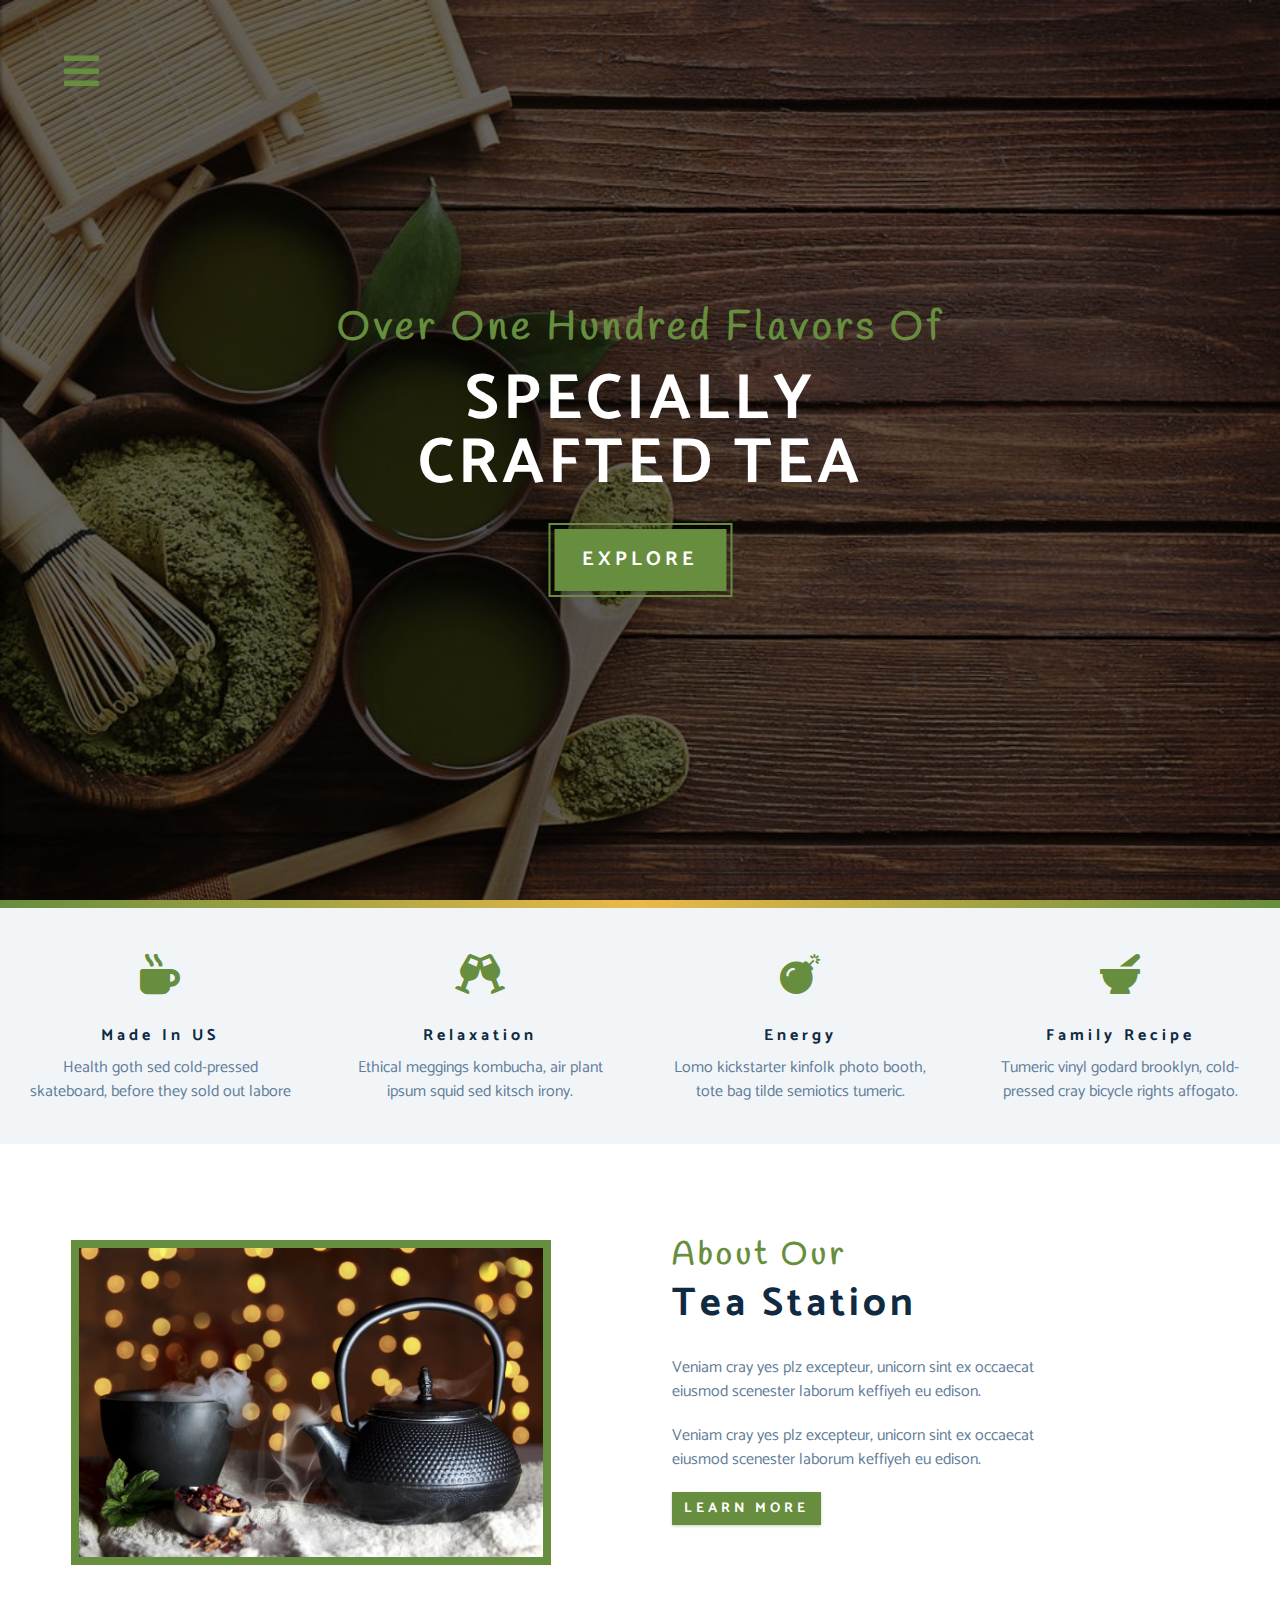
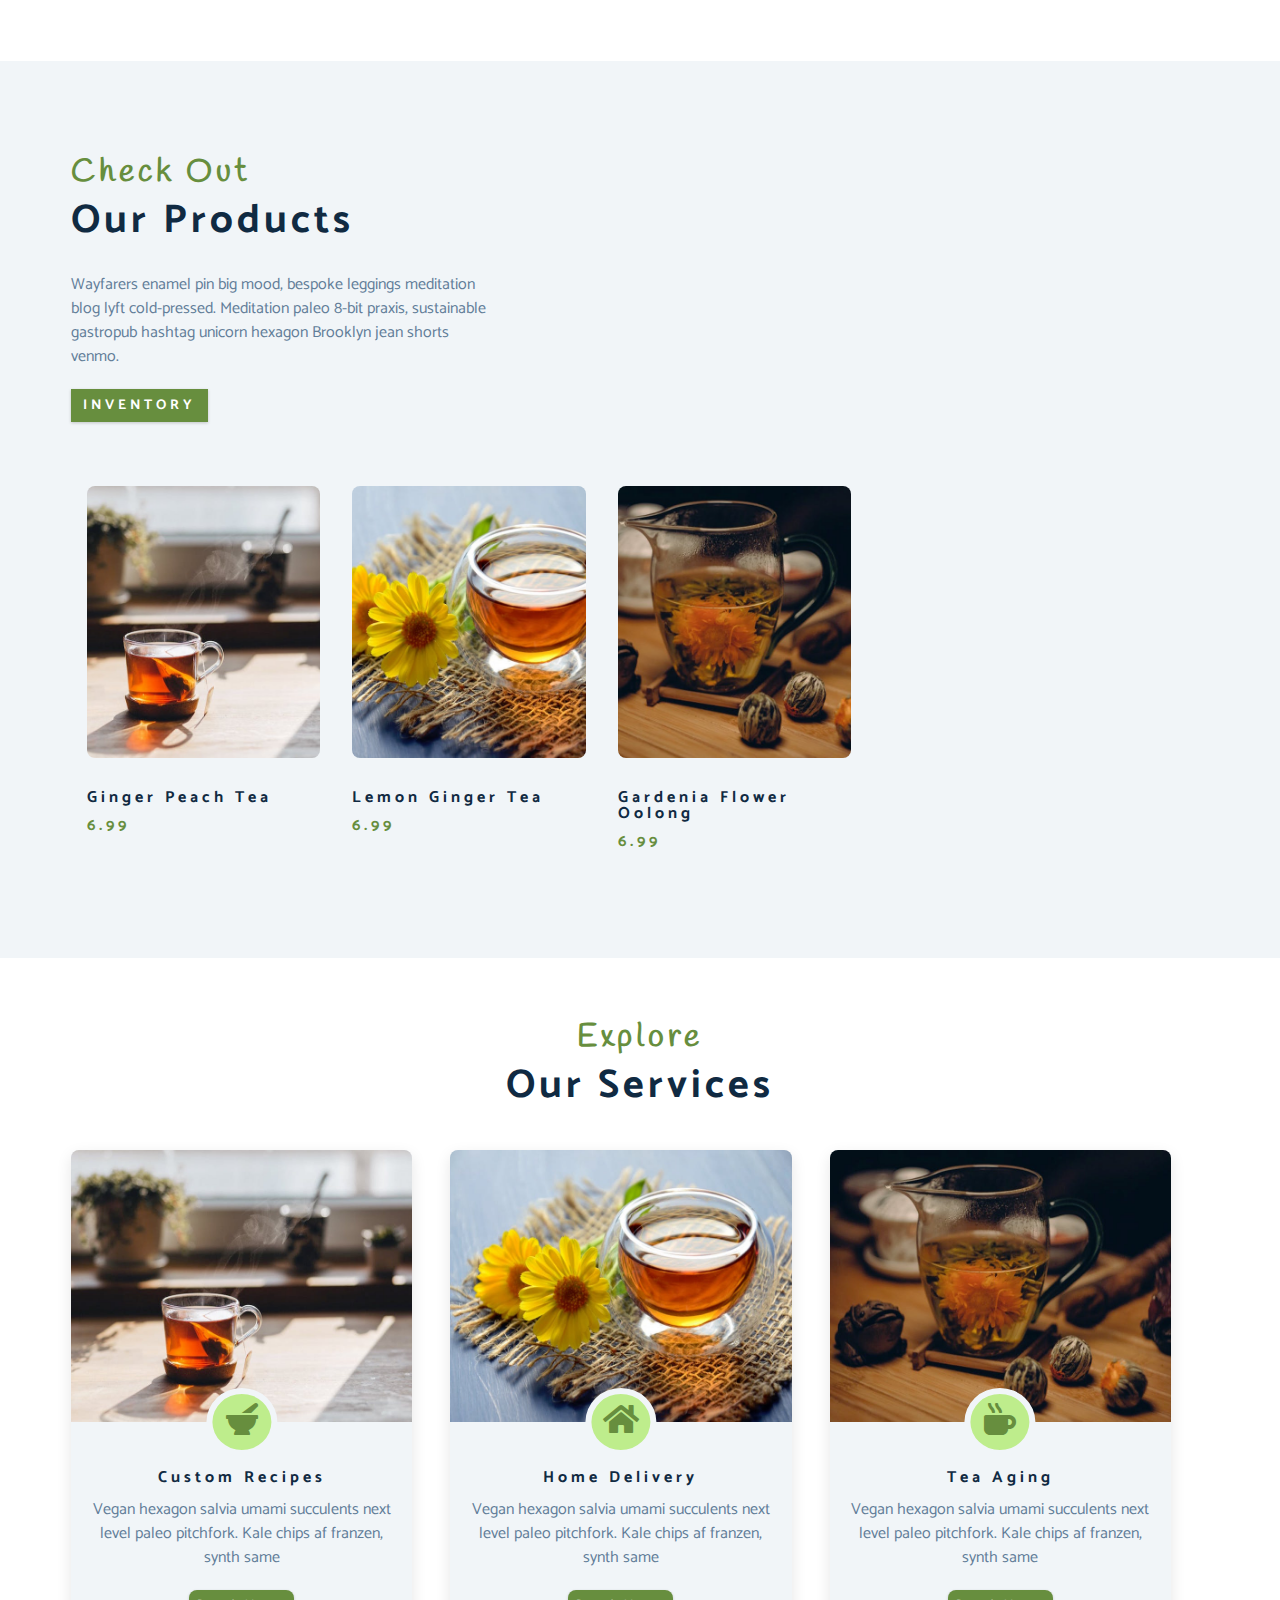
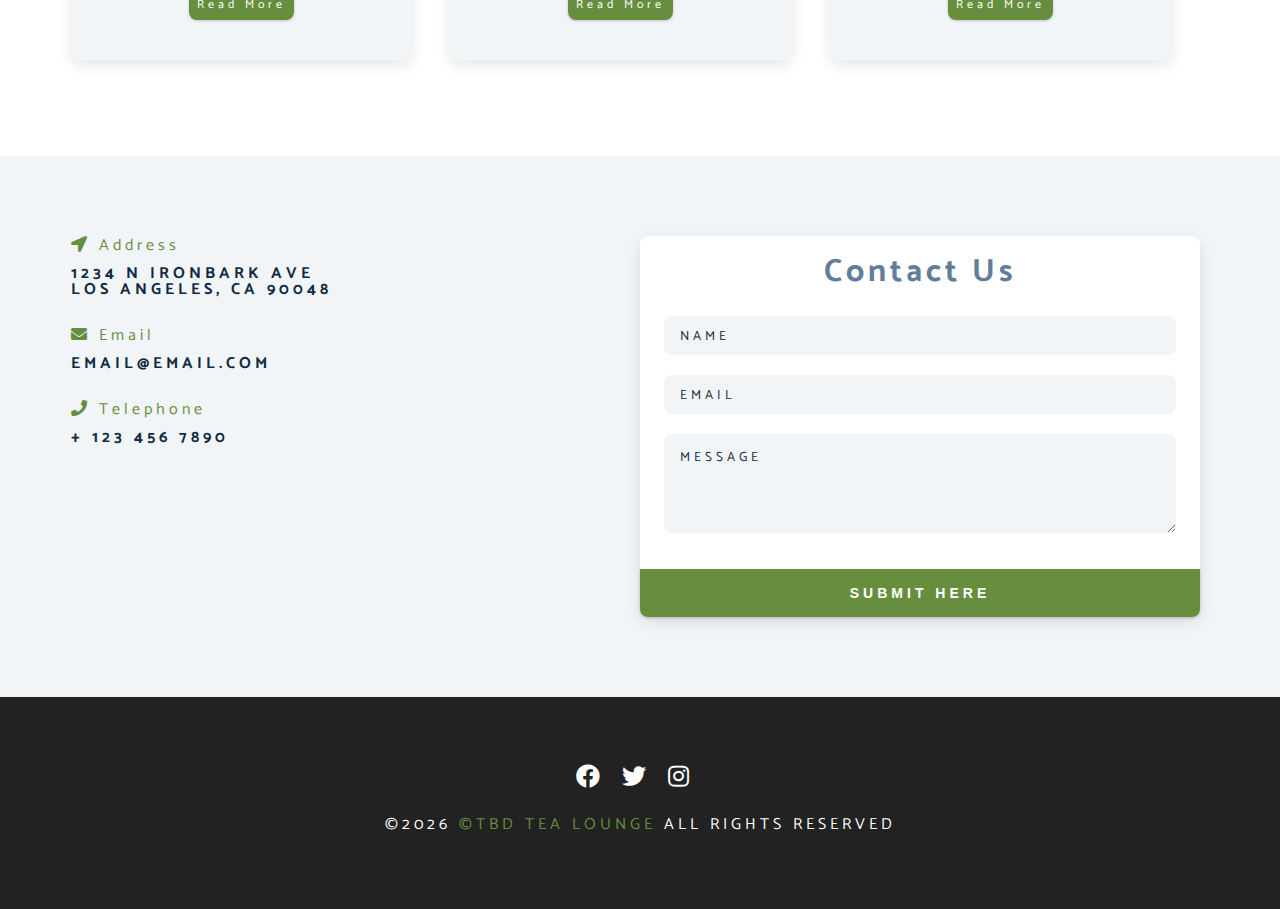
<file: index.html>
<!DOCTYPE html>
<html lang="en">
  <head>
    <meta charset="UTF-8" />
    <meta http-equiv="X-UA-Compatible" content="IE=edge" />
    <meta name="viewport" content="width=device-width, initial-scale=1.0" />
    <title>Tea Station Project || Home</title>
    <!-- fontawesome icons -->
    <link
      rel="stylesheet"
      href="./fontawesome-free-5.12.1-web/css/all.min.css"
    />
    <!-- css stylesheet -->
    <link rel="stylesheet" href="./css/main.css" />
  </head>
  <body>
    <!-- navbar -->
    <!-- nav button -->
    <span class="nav-btn" id="nav-btn">
      <i class="fas fa-bars"></i>
    </span>
    <nav class="navbar" id="navbar">
      <div class="navbar-header">
        <span class="nav-close" id="nav-close">
          <i class="fas fa-times"></i>
        </span>
      </div>
      <ul class="nav-items">
        <li><a href="index.html" class="nav-link">home</a></li>
        <li><a href="skills.html" class="nav-link">skills</a></li>
        <li><a href="about.html" class="nav-link">about</a></li>
        <li><a href="products.html" class="nav-link">products</a></li>
      </ul>
    </nav>
    <!-- header -->
    <header class="header">
      <div class="banner">
        <h2>over one hundred flavors of</h2>
        <h1>
          specially <br />
          crafted tea
        </h1>
        <a href="#" class="btn banner-btn">explore</a>
      </div>
    </header>
    <!-- end of header -->
    <div class="content-divider"></div>
    <!-- skills section -->
    <section class="skills clearfix">
      <!-- single skill -->
      <article class="skill">
        <span class="skill-icon">
          <i class="fas fa-mug-hot"></i>
        </span>
        <h4 class="skill-title">made in US</h4>
        <p class="skill-text">
          Health goth sed cold-pressed skateboard, before they sold out labore
        </p>
      </article>
      <!-- end single skill -->

      <!-- single skill -->
      <article class="skill">
        <span class="skill-icon">
          <i class="fas fa-glass-cheers"></i>
        </span>
        <h4 class="skill-title">relaxation</h4>
        <p class="skill-text">
          Ethical meggings kombucha, air plant ipsum squid sed kitsch irony.
        </p>
      </article>
      <!-- end single skill -->

      <!-- single skill -->
      <article class="skill">
        <span class="skill-icon">
          <i class="fas fa-bomb"></i>
        </span>
        <h4 class="skill-title">energy</h4>
        <p class="skill-text">
          Lomo kickstarter kinfolk photo booth, tote bag tilde semiotics
          tumeric.
        </p>
      </article>
      <!-- end single skill -->

      <!-- single skill -->
      <article class="skill">
        <span class="skill-icon">
          <i class="fas fa-mortar-pestle"></i>
        </span>
        <h4 class="skill-title">family recipe</h4>
        <p class="skill-text">
          Tumeric vinyl godard brooklyn, cold-pressed cray bicycle rights
          affogato.
        </p>
      </article>
      <!-- end single skill -->
    </section>
    <!-- end of skills section -->

    <!-- about -->
    <section>
      <div class="section-center clearfix">
        <!-- about img -->
        <article class="about-img">
          <div class="about-picture-container">
            <img
              src="./images/about-bcg.jpeg"
              alt="tea kettle"
              class="about-picture"
            />
          </div>
        </article>
        <!-- about info -->
        <article class="about-info">
          <!-- section title -->
          <div class="section-title">
            <h3>about our</h3>
            <h2>tea station</h2>
          </div>
          <!-- end of section title -->
          <p class="about-text">
            Veniam cray yes plz excepteur, unicorn sint ex occaecat eiusmod
            scenester laborum keffiyeh eu edison.
          </p>
          <p class="about-text">
            Veniam cray yes plz excepteur, unicorn sint ex occaecat eiusmod
            scenester laborum keffiyeh eu edison.
          </p>
          <a href="#" class="btn">learn more</a>
        </article>
      </div>
    </section>
    <!-- end of about -->
    <!-- products section -->
    <section class="products">
      <div class="section-center clearfix">
        <!-- products info -->
        <article class="product-info">
          <!-- section title -->
          <div class="section-title">
            <h3>check out</h3>
            <h2>our products</h2>
          </div>
          <!-- end of section title -->
          <p class="product-text">
            Wayfarers enamel pin big mood, bespoke leggings meditation blog lyft
            cold-pressed. Meditation paleo 8-bit praxis, sustainable gastropub
            hashtag unicorn hexagon Brooklyn jean shorts venmo.
          </p>
          <a href="#" class="btn">inventory</a>
        </article>
        <!-- products inventory -->
        <article class="products-inventory clearfix">
          <!-- single product -->
          <div class="product">
            <img
              src="./images/product-1.jpeg"
              alt="single product"
              class="product-img"
            />
            <h4 class="product-title">ginger peach tea</h4>
            <h4 class="product-price">6.99</h4>
          </div>
          <!-- end of single product -->
          <!-- single product -->
          <div class="product">
            <img
              src="./images/product-2.jpeg"
              alt="single product"
              class="product-img"
            />
            <h4 class="product-title">lemon ginger tea</h4>
            <h4 class="product-price">6.99</h4>
          </div>
          <!-- end of single product -->
          <!-- single product -->
          <div class="product">
            <img
              src="./images/product-3.jpeg"
              alt="single product"
              class="product-img"
            />
            <h4 class="product-title">gardenia flower oolong</h4>
            <h4 class="product-price">6.99</h4>
          </div>
          <!-- end of single product -->
        </article>
      </div>
    </section>
    <!-- end of products section -->
    <!-- services -->
    <section class="services">
      <div class="section-title services-title">
        <h3>explore</h3>
        <h2>our services</h2>
      </div>

      <div class="section-center clearfix">
        <!-- single card -->
        <article class="service-card">
          <!-- img container -->
          <div class="service-img-container">
            <!-- img -->
            <img
              src="./images/product-1.jpeg"
              alt="single service"
              class="service-img"
            />
            <!-- service icon -->
            <span class="service-icon">
              <i class="fas fa-mortar-pestle fa-fw"></i>
            </span>
          </div>
          <!-- service info -->
          <div class="service-info">
            <h4>custom recipes</h4>
            <p>
              Vegan hexagon salvia umami succulents next level paleo pitchfork.
              Kale chips af franzen, synth same
            </p>
            <a href="#" class="btn service-btn">read more</a>
          </div>
          <!-- end of service info -->
        </article>
        <!-- end of single card -->
        <!-- single card -->
        <article class="service-card">
          <!-- img container -->
          <div class="service-img-container">
            <!-- img -->
            <img
              src="./images/product-2.jpeg"
              alt="single service"
              class="service-img"
            />
            <!-- service icon -->
            <span class="service-icon">
              <i class="fas fa-home fa-fw"></i>
            </span>
          </div>
          <!-- service info -->
          <div class="service-info">
            <h4>home delivery</h4>
            <p>
              Vegan hexagon salvia umami succulents next level paleo pitchfork.
              Kale chips af franzen, synth same
            </p>
            <a href="#" class="btn service-btn">read more</a>
          </div>
          <!-- end of service info -->
        </article>
        <!-- end of single card -->
        <!-- single card -->
        <article class="service-card">
          <!-- img container -->
          <div class="service-img-container">
            <!-- img -->
            <img
              src="./images/product-3.jpeg"
              alt="single service"
              class="service-img"
            />
            <!-- service icon -->
            <span class="service-icon">
              <i class="fas fa-mug-hot fa-fw"></i>
            </span>
          </div>
          <!-- service info -->
          <div class="service-info">
            <h4>tea aging</h4>
            <p>
              Vegan hexagon salvia umami succulents next level paleo pitchfork.
              Kale chips af franzen, synth same
            </p>
            <a href="#" class="btn service-btn">read more</a>
          </div>
          <!-- end of service info -->
        </article>
        <!-- end of single card -->
      </div>
    </section>
    <!-- end of services -->
    <!-- contact form -->
    <section class="contact">
      <div class="section-center clearfix">
        <!-- contact info  -->
        <article class="contact-info">
          <!-- contact item -->
          <div class="contact-item">
            <h4 class="contact-title">
              <span class="contact-icon">
                <i class="fas fa-location-arrow"></i>
              </span>
              address
            </h4>
            <h4 class="contact-text">
              1234 N Ironbark Ave <br />
              Los Angeles, CA 90048
            </h4>
          </div>
          <!-- end of contact item -->
          <!-- contact item -->
          <div class="contact-item">
            <h4 class="contact-title">
              <span class="contact-icon">
                <i class="fas fa-envelope"></i>
              </span>
              email
            </h4>
            <h4 class="contact-text">email@email.com</h4>
          </div>
          <!-- end of contact item -->
          <!-- contact item -->
          <div class="contact-item">
            <h4 class="contact-title">
              <span class="contact-icon">
                <i class="fas fa-phone"></i>
              </span>
              telephone
            </h4>
            <h4 class="contact-text">+ 123 456 7890</h4>
          </div>
          <!-- end of contact item -->
        </article>
        <!-- contact form -->
        <article class="contact-form">
          <h3>contact us</h3>
          <form action="https://formspree.io/f/xeqdqdyl" method="POST">
            <div class="form-group">
              <!-- inputs -->
              <input
                type="text"
                placeholder="name"
                class="form-control"
                name="name"
              />
              <input
                type="email"
                placeholder="email"
                class="form-control"
                name="email"
              />
              <textarea
                name="message"
                placeholder="message"
                class="form-control"
                id=""
                rows="5"
              ></textarea>
            </div>
            <!-- button -->
            <button type="submit" class="submit-btn btn">submit here</button>
          </form>
        </article>
      </div>
    </section>
    <!-- end of contact form -->
    <!-- footer -->
    <footer class="footer">
      <div class="section-center">
        <div class="social-icons">
          <!-- social icons -->
          <a href="#" class="social-icon">
            <i class="fab fa-facebook"></i>
          </a>
          <!-- end of social icon -->
          <!-- social icons -->
          <a href="#" class="social-icon">
            <i class="fab fa-twitter"></i>
          </a>
          <!-- end of social icon -->
          <!-- social icons -->
          <a href="#" class="social-icon">
            <i class="fab fa-instagram"></i>
          </a>
          <!-- end of social icon -->
        </div>
        <h4 class="footer-text">
          &copy;<span id="date"></span>
          <span class="company">&copy;tbd tea lounge</span>
          all rights reserved
        </h4>
      </div>
    </footer>
    <script src="app.js"></script>
  </body>
</html>
</file>
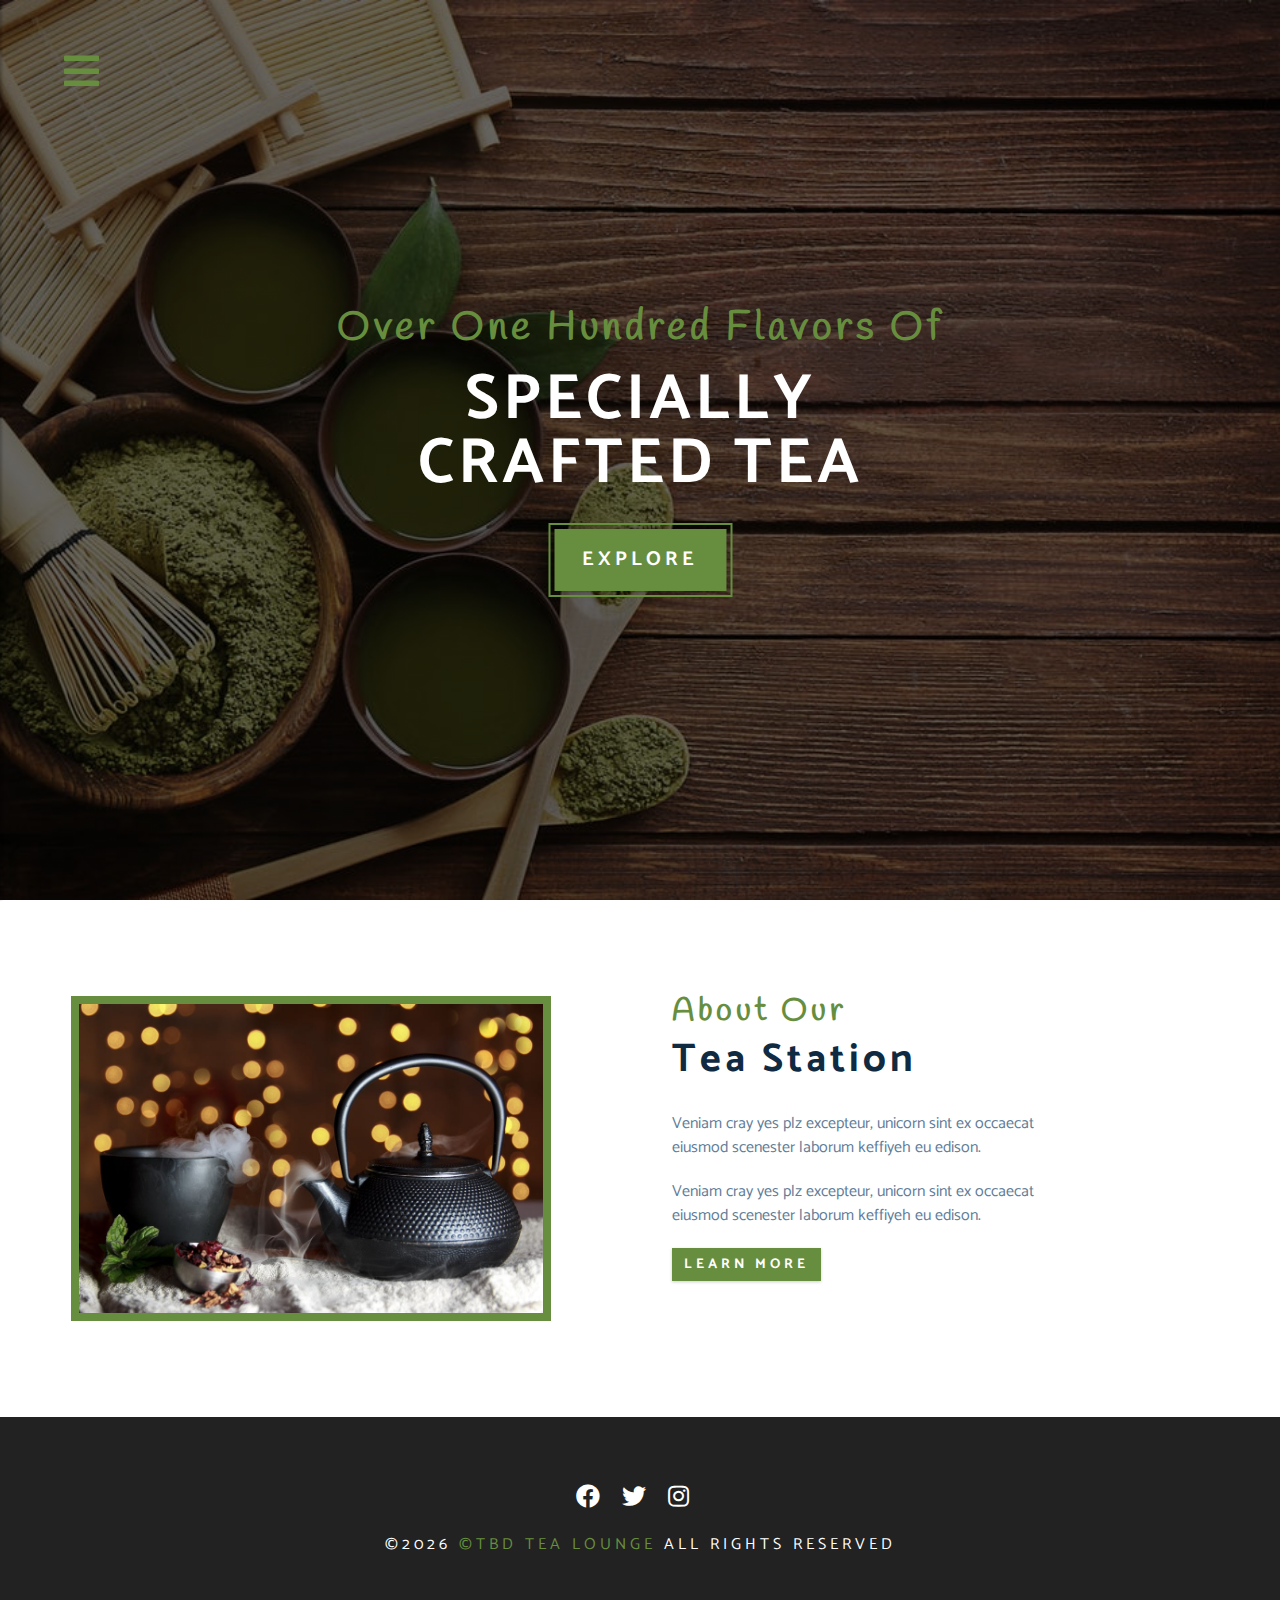
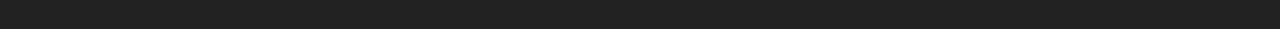
<file: about.html>
<!DOCTYPE html>
<html lang="en">
  <head>
    <meta charset="UTF-8" />
    <meta http-equiv="X-UA-Compatible" content="IE=edge" />
    <meta name="viewport" content="width=device-width, initial-scale=1.0" />
    <title>Tea Station Project || About</title>
    <!-- fontawesome icons -->
    <link
      rel="stylesheet"
      href="./fontawesome-free-5.12.1-web/css/all.min.css"
    />
    <!-- css stylesheet -->
    <link rel="stylesheet" href="./css/main.css" />
  </head>
  <body>
    <!-- navbar -->
    <!-- nav button -->
    <span class="nav-btn" id="nav-btn">
      <i class="fas fa-bars"></i>
    </span>
    <nav class="navbar" id="navbar">
      <div class="navbar-header">
        <span class="nav-close" id="nav-close">
          <i class="fas fa-times"></i>
        </span>
      </div>
      <ul class="nav-items">
        <li><a href="index.html" class="nav-link">home</a></li>
        <li><a href="skills.html" class="nav-link">skills</a></li>
        <li><a href="about.html" class="nav-link">about</a></li>
        <li><a href="products.html" class="nav-link">products</a></li>
      </ul>
    </nav>
    <!-- header -->
    <header class="header">
      <div class="banner">
        <h2>over one hundred flavors of</h2>
        <h1>
          specially <br />
          crafted tea
        </h1>
        <a href="#" class="btn banner-btn">explore</a>
      </div>
    </header>
    <!-- end of header -->
    <!-- about -->
    <section>
      <div class="section-center clearfix">
        <!-- about img -->
        <article class="about-img">
          <div class="about-picture-container">
            <img
              src="./images/about-bcg.jpeg"
              alt="tea kettle"
              class="about-picture"
            />
          </div>
        </article>
        <!-- about info -->
        <article class="about-info">
          <!-- section title -->
          <div class="section-title">
            <h3>about our</h3>
            <h2>tea station</h2>
          </div>
          <!-- end of section title -->
          <p class="about-text">
            Veniam cray yes plz excepteur, unicorn sint ex occaecat eiusmod
            scenester laborum keffiyeh eu edison.
          </p>
          <p class="about-text">
            Veniam cray yes plz excepteur, unicorn sint ex occaecat eiusmod
            scenester laborum keffiyeh eu edison.
          </p>
          <a href="#" class="btn">learn more</a>
        </article>
      </div>
    </section>
    <!-- end of about -->
    <!-- footer -->
    <footer class="footer">
      <div class="section-center">
        <div class="social-icons">
          <!-- social icons -->
          <a href="#" class="social-icon">
            <i class="fab fa-facebook"></i>
          </a>
          <!-- end of social icon -->
          <!-- social icons -->
          <a href="#" class="social-icon">
            <i class="fab fa-twitter"></i>
          </a>
          <!-- end of social icon -->
          <!-- social icons -->
          <a href="#" class="social-icon">
            <i class="fab fa-instagram"></i>
          </a>
          <!-- end of social icon -->
        </div>
        <h4 class="footer-text">
          &copy;<span id="date"></span>
          <span class="company">&copy;tbd tea lounge</span>
          all rights reserved
        </h4>
      </div>
    </footer>
    <script src="app.js"></script>
  </body>
</html>
</file>
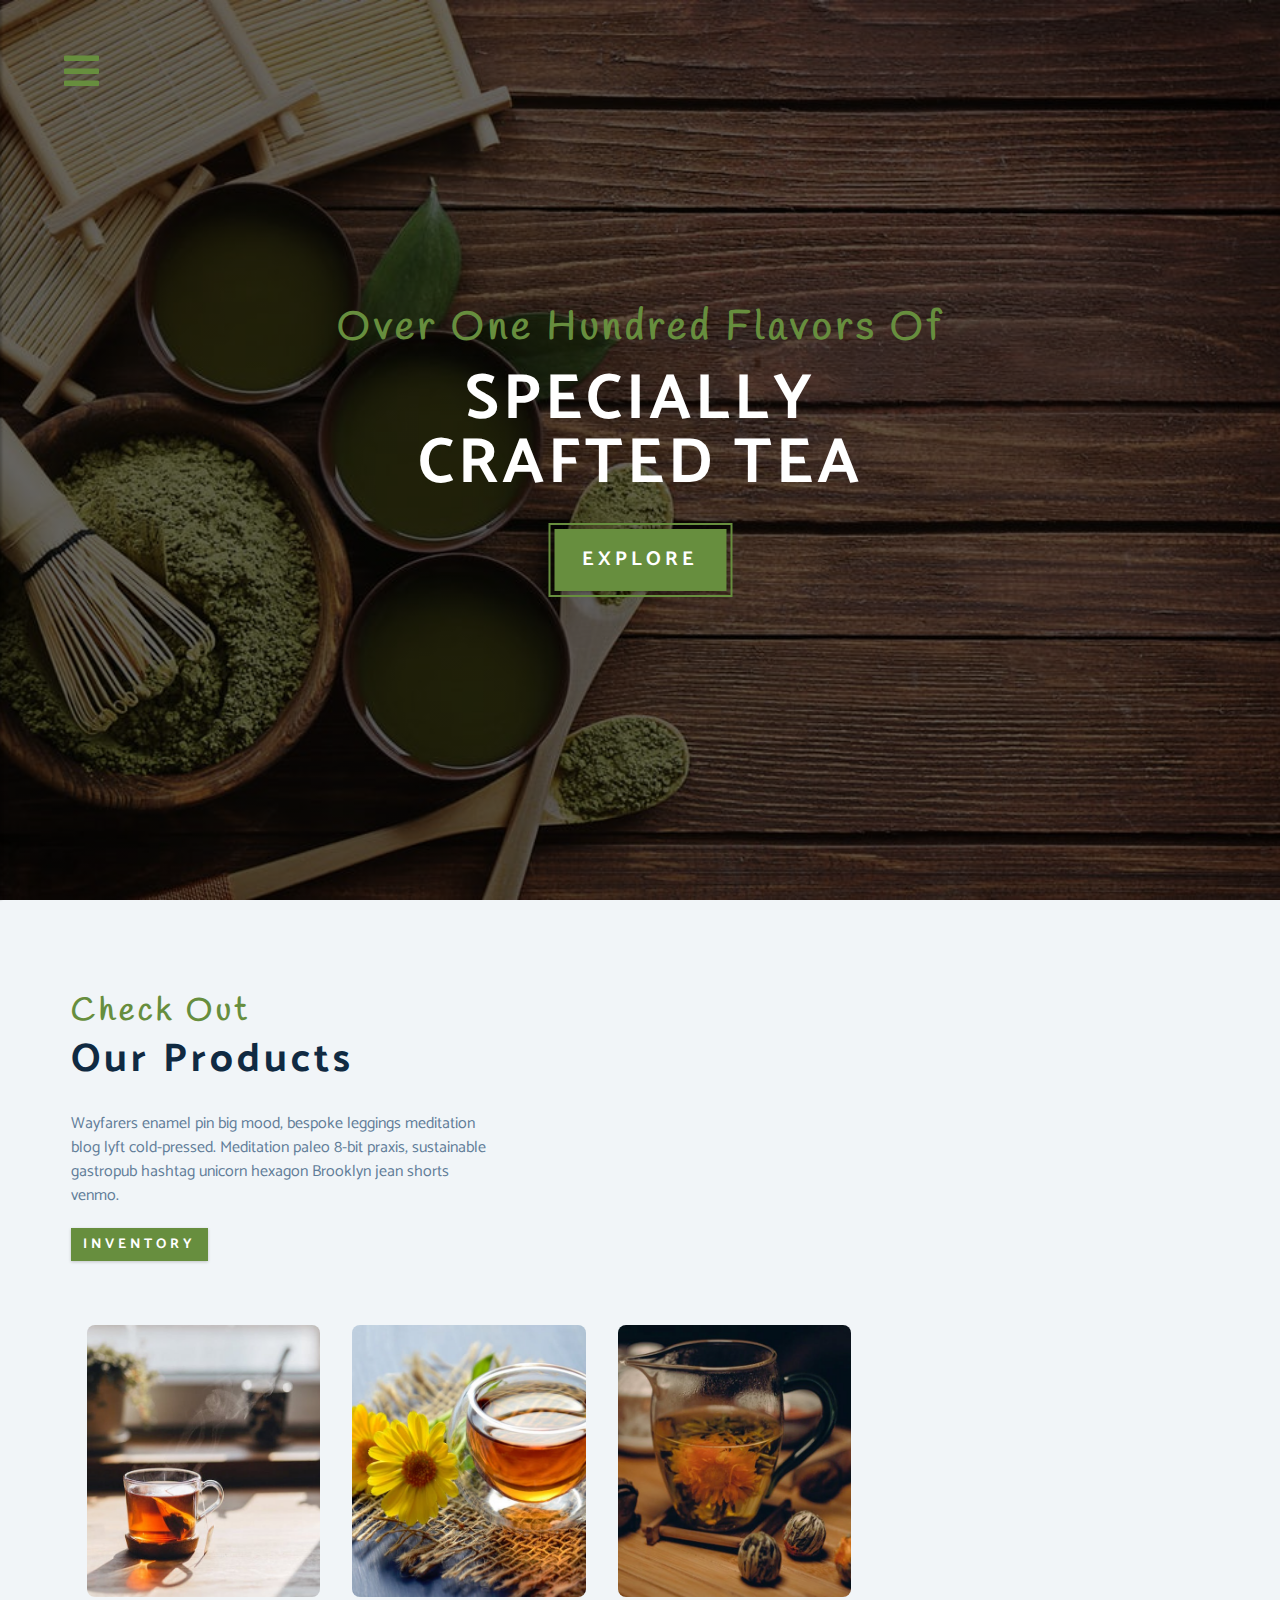
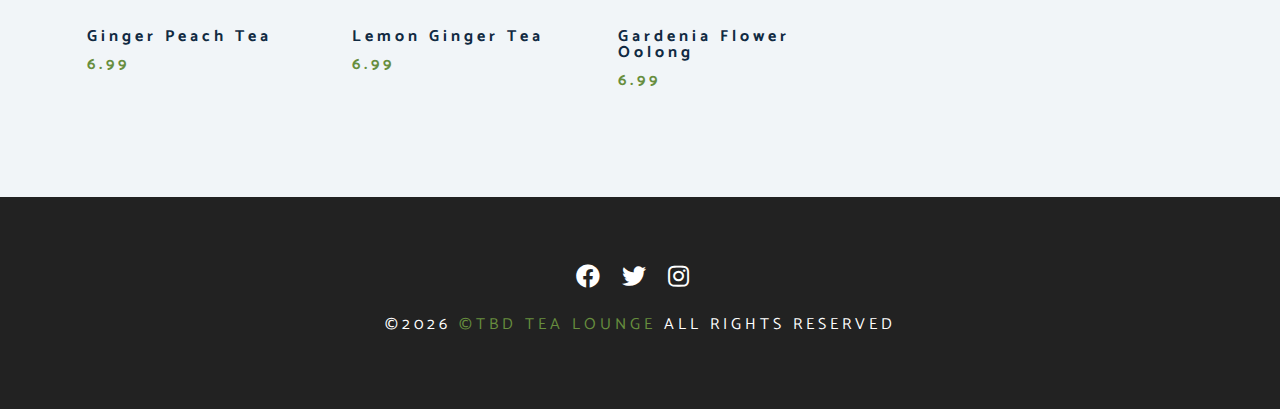
<file: products.html>
<!DOCTYPE html>
<html lang="en">
  <head>
    <meta charset="UTF-8" />
    <meta http-equiv="X-UA-Compatible" content="IE=edge" />
    <meta name="viewport" content="width=device-width, initial-scale=1.0" />
    <title>Tea Station Project || Products</title>
    <!-- fontawesome icons -->
    <link
      rel="stylesheet"
      href="./fontawesome-free-5.12.1-web/css/all.min.css"
    />
    <!-- css stylesheet -->
    <link rel="stylesheet" href="./css/main.css" />
  </head>
  <body>
    <!-- navbar -->
    <!-- nav button -->
    <span class="nav-btn" id="nav-btn">
      <i class="fas fa-bars"></i>
    </span>
    <nav class="navbar" id="navbar">
      <div class="navbar-header">
        <span class="nav-close" id="nav-close">
          <i class="fas fa-times"></i>
        </span>
      </div>
      <ul class="nav-items">
        <li><a href="index.html" class="nav-link">home</a></li>
        <li><a href="skills.html" class="nav-link">skills</a></li>
        <li><a href="about.html" class="nav-link">about</a></li>
        <li><a href="products.html" class="nav-link">products</a></li>
      </ul>
    </nav>
    <!-- header -->
    <header class="header">
      <div class="banner">
        <h2>over one hundred flavors of</h2>
        <h1>
          specially <br />
          crafted tea
        </h1>
        <a href="#" class="btn banner-btn">explore</a>
      </div>
    </header>
    <!-- end of header -->
    <!-- products section -->
    <section class="products">
      <div class="section-center clearfix">
        <!-- products info -->
        <article class="product-info">
          <!-- section title -->
          <div class="section-title">
            <h3>check out</h3>
            <h2>our products</h2>
          </div>
          <!-- end of section title -->
          <p class="product-text">
            Wayfarers enamel pin big mood, bespoke leggings meditation blog lyft
            cold-pressed. Meditation paleo 8-bit praxis, sustainable gastropub
            hashtag unicorn hexagon Brooklyn jean shorts venmo.
          </p>
          <a href="#" class="btn">inventory</a>
        </article>
        <!-- products inventory -->
        <article class="products-inventory clearfix">
          <!-- single product -->
          <div class="product">
            <img
              src="./images/product-1.jpeg"
              alt="single product"
              class="product-img"
            />
            <h4 class="product-title">ginger peach tea</h4>
            <h4 class="product-price">6.99</h4>
          </div>
          <!-- end of single product -->
          <!-- single product -->
          <div class="product">
            <img
              src="./images/product-2.jpeg"
              alt="single product"
              class="product-img"
            />
            <h4 class="product-title">lemon ginger tea</h4>
            <h4 class="product-price">6.99</h4>
          </div>
          <!-- end of single product -->
          <!-- single product -->
          <div class="product">
            <img
              src="./images/product-3.jpeg"
              alt="single product"
              class="product-img"
            />
            <h4 class="product-title">gardenia flower oolong</h4>
            <h4 class="product-price">6.99</h4>
          </div>
          <!-- end of single product -->
        </article>
      </div>
    </section>
    <!-- end of products section -->
    <!-- footer -->
    <footer class="footer">
      <div class="section-center">
        <div class="social-icons">
          <!-- social icons -->
          <a href="#" class="social-icon">
            <i class="fab fa-facebook"></i>
          </a>
          <!-- end of social icon -->
          <!-- social icons -->
          <a href="#" class="social-icon">
            <i class="fab fa-twitter"></i>
          </a>
          <!-- end of social icon -->
          <!-- social icons -->
          <a href="#" class="social-icon">
            <i class="fab fa-instagram"></i>
          </a>
          <!-- end of social icon -->
        </div>
        <h4 class="footer-text">
          &copy;<span id="date"></span>
          <span class="company">&copy;tbd tea lounge</span>
          all rights reserved
        </h4>
      </div>
    </footer>
    <script src="app.js"></script>
  </body>
</html>
</file>
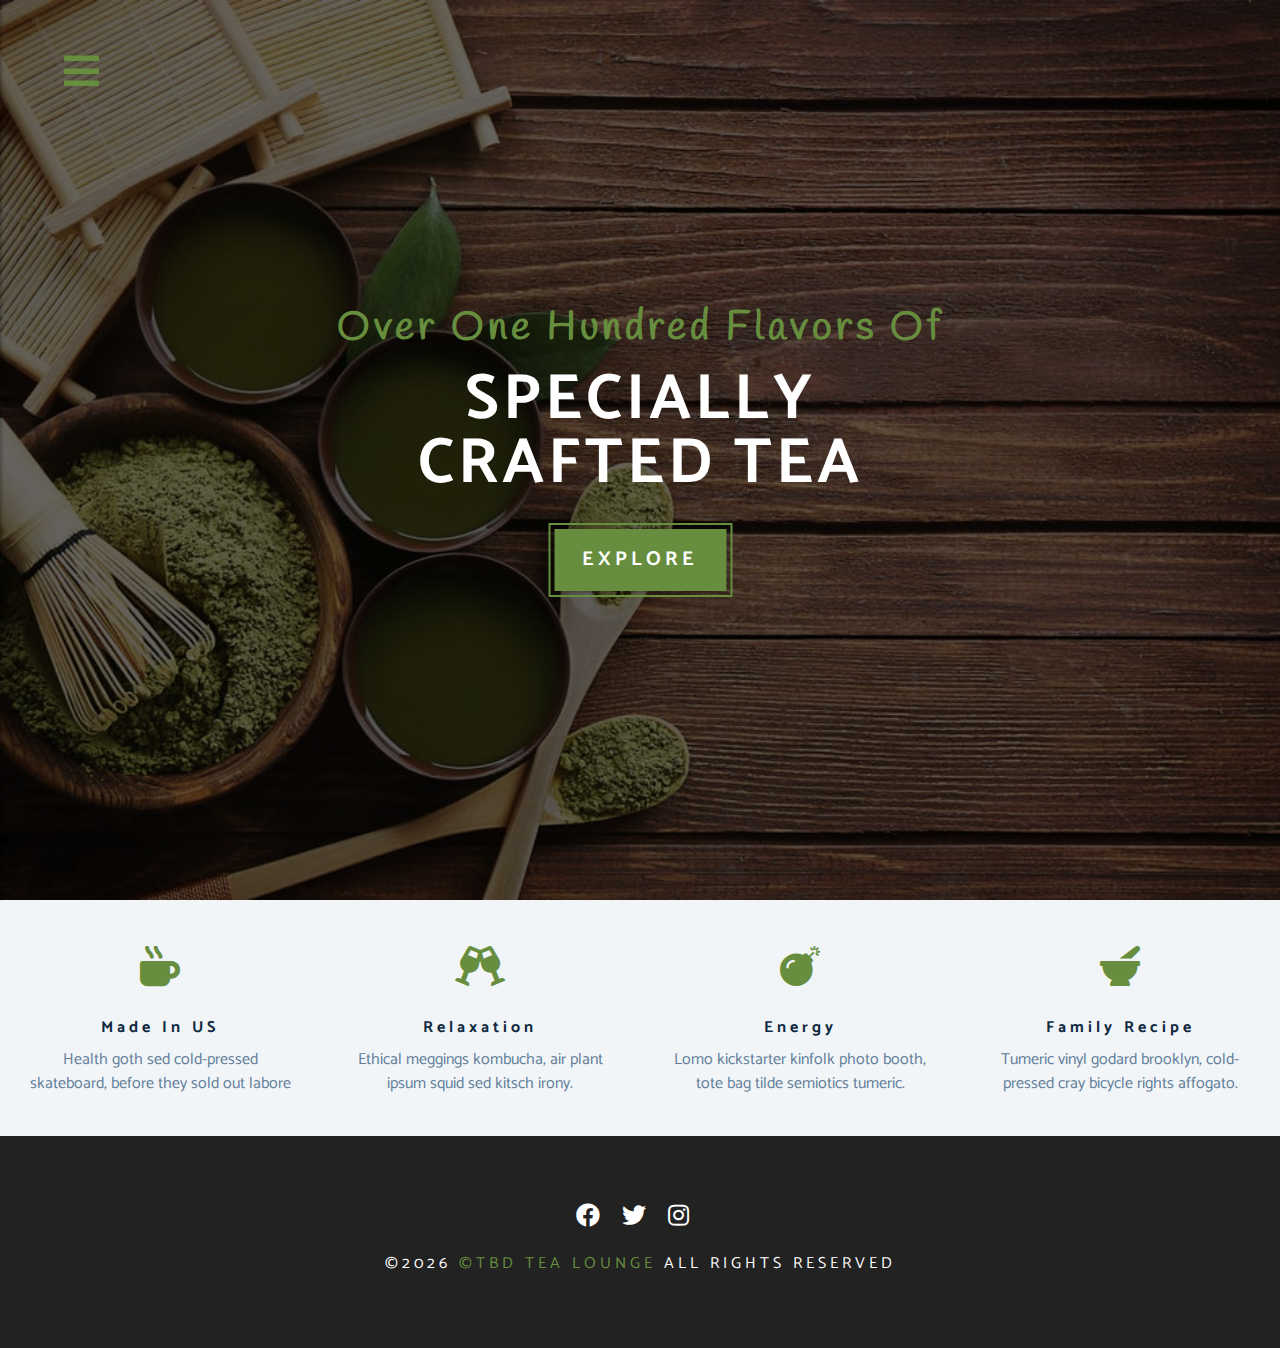
<file: skills.html>
<!DOCTYPE html>
<html lang="en">
  <head>
    <meta charset="UTF-8" />
    <meta http-equiv="X-UA-Compatible" content="IE=edge" />
    <meta name="viewport" content="width=device-width, initial-scale=1.0" />
    <title>Tea Station Project || Skills</title>
    <!-- fontawesome icons -->
    <link
      rel="stylesheet"
      href="./fontawesome-free-5.12.1-web/css/all.min.css"
    />
    <!-- css stylesheet -->
    <link rel="stylesheet" href="./css/main.css" />
  </head>
  <body>
    <!-- navbar -->
    <!-- nav button -->
    <span class="nav-btn" id="nav-btn">
      <i class="fas fa-bars"></i>
    </span>
    <nav class="navbar" id="navbar">
      <div class="navbar-header">
        <span class="nav-close" id="nav-close">
          <i class="fas fa-times"></i>
        </span>
      </div>
      <ul class="nav-items">
        <li><a href="index.html" class="nav-link">home</a></li>
        <li><a href="skills.html" class="nav-link">skills</a></li>
        <li><a href="about.html" class="nav-link">about</a></li>
        <li><a href="products.html" class="nav-link">products</a></li>
      </ul>
    </nav>
    <!-- header -->
    <header class="header">
      <div class="banner">
        <h2>over one hundred flavors of</h2>
        <h1>
          specially <br />
          crafted tea
        </h1>
        <a href="#" class="btn banner-btn">explore</a>
      </div>
    </header>
    <!-- end of header -->
    <!-- skills section -->
    <section class="skills clearfix">
      <!-- single skill -->
      <article class="skill">
        <span class="skill-icon">
          <i class="fas fa-mug-hot"></i>
        </span>
        <h4 class="skill-title">made in US</h4>
        <p class="skill-text">
          Health goth sed cold-pressed skateboard, before they sold out labore
        </p>
      </article>
      <!-- end single skill -->

      <!-- single skill -->
      <article class="skill">
        <span class="skill-icon">
          <i class="fas fa-glass-cheers"></i>
        </span>
        <h4 class="skill-title">relaxation</h4>
        <p class="skill-text">
          Ethical meggings kombucha, air plant ipsum squid sed kitsch irony.
        </p>
      </article>
      <!-- end single skill -->

      <!-- single skill -->
      <article class="skill">
        <span class="skill-icon">
          <i class="fas fa-bomb"></i>
        </span>
        <h4 class="skill-title">energy</h4>
        <p class="skill-text">
          Lomo kickstarter kinfolk photo booth, tote bag tilde semiotics
          tumeric.
        </p>
      </article>
      <!-- end single skill -->

      <!-- single skill -->
      <article class="skill">
        <span class="skill-icon">
          <i class="fas fa-mortar-pestle"></i>
        </span>
        <h4 class="skill-title">family recipe</h4>
        <p class="skill-text">
          Tumeric vinyl godard brooklyn, cold-pressed cray bicycle rights
          affogato.
        </p>
      </article>
      <!-- end single skill -->
    </section>
    <!-- end of skills section -->

    <!-- footer -->
    <footer class="footer">
      <div class="section-center">
        <div class="social-icons">
          <!-- social icons -->
          <a href="#" class="social-icon">
            <i class="fab fa-facebook"></i>
          </a>
          <!-- end of social icon -->
          <!-- social icons -->
          <a href="#" class="social-icon">
            <i class="fab fa-twitter"></i>
          </a>
          <!-- end of social icon -->
          <!-- social icons -->
          <a href="#" class="social-icon">
            <i class="fab fa-instagram"></i>
          </a>
          <!-- end of social icon -->
        </div>
        <h4 class="footer-text">
          &copy;<span id="date"></span>
          <span class="company">&copy;tbd tea lounge</span>
          all rights reserved
        </h4>
      </div>
    </footer>
    <script src="app.js"></script>
  </body>
</html>
</file>
<file: css/main.css>
/*
==================
Google Fonts
==================
*/
@import url("https://fonts.googleapis.com/css2?family=Catamaran:wght@400;700&family=Handlee&display=swap");

/*
==================
Global Variables
==================
*/
:root {
  --clr-primary: #678e3e;
  --primary-light: #beed8c;
  --clr-grey-1: #102a42;
  --clr-grey-5: #617d98;
  --clr-grey-10: #f1f5f8;
  --clr-white: #fff;
  --ff-primary: "Catamaran", sans-serif;
  --ff-secondary: "Handlee", cursive;
  --transition: all 0.3s linear;
  --spacing: 0.25rem;
  --radius: 0.5rem;
}

/*
==================
main css
==================
*/

* {
  margin: 0;
  padding: 0;
  box-sizing: border-box;
}

body {
  font-family: var(--ff-primary);
  background: var(--clr-white);
  color: var(--clr-grey-1);
  line-height: 1.5;
  font-size: 0.875rem;
}

a {
  text-decoration: none;
}

img {
  width: 100%;
  display: block;
}
h1,
h2,
h3,
h4 {
  letter-spacing: var(--spacing);
  text-transform: capitalize;
  line-height: 1.25;
  margin-bottom: 0.75rem;
}

h1 {
  font-size: 3rem;
}
h2 {
  font-size: 2rem;
}
h3 {
  font-size: 1.5rem;
}
h4 {
  font-size: 0.875rem;
}
p {
  margin-bottom: 1.25rem;
}
@media screen and (min-width: 800px) {
  h1 {
    font-size: 4rem;
  }

  h2 {
    font-size: 2.5rem;
  }

  h3 {
    font-size: 2rem;
  }

  h4 {
    font-size: 1rem;
  }

  body {
    font-size: 1rem;
  }
  h1,
  h2,
  h3,
  h4 {
    line-height: 1;
  }
}

/* more global styles */

.btn {
  text-transform: uppercase;
  background: var(--clr-primary);
  color: var(--clr-white);
  padding: 0.375rem 0.75rem;
  letter-spacing: var(--spacing);
  display: inline-block;
  font-weight: 700;
  transition: var(--transition);
  font-size: 0.875rem;
  border: none;
  cursor: pointer;
  box-shadow: 0 1px 3px rgba(0, 0, 0, 0.2);
}

.btn:hover {
  color: var(--clr-primary);
  background: var(--primary-light);
}

.clearfix:after,
.clearfix:before {
  content: " ";
  clear: both;
  display: table;
}

.section-title h3 {
  font-family: var(--ff-secondary);
  color: var(--clr-primary);
}

.section-title {
  margin-bottom: 2rem;
}
.section-center {
  padding: 4rem 0;
  width: 85vw;
  margin: 0 auto;
  max-width: 1170px;
}
@media screen and (min-width: 992px) {
  .section-center {
    width: 95vw;
    padding: 4rem 1rem;
  }
}
/* end of global styles */
/*
  ==================
  Animation
  ==================
  */
@keyframes bounce {
  0% {
    transform: scale(1);
  }
  50% {
    transform: scale(2);
  }
  100% {
    transform: scale(1);
  }
}
@keyframes slideFromRight {
  0% {
    transform: translateX(1000px);
    opacity: 0;
  }
  50% {
    transform: translateX(-200px);
    opacity: 0.5;
  }
  75% {
    transform: translateX(50px);
    opacity: 0.75;
  }
  100% {
    transform: translateX(0px);
    opacity: 1;
  }
}
@keyframes slideFromLeft {
  0% {
    transform: translateX(-1000px);
    opacity: 0;
  }
  50% {
    transform: translateX(200px);
    opacity: 0.5;
  }
  75% {
    transform: translateX(-50px);
    opacity: 0.75;
  }
  100% {
    transform: translateX(0px);
    opacity: 1;
  }
}
@keyframes show {
  0% {
    transform: scale(1.5);
    opacity: 0;
  }
  50% {
    transform: scale(2);
    opacity: 0.5;
  }
  100% {
    transform: scale(1);
    opacity: 1;
  }
}
/*
  ==================
  Navbar
  ==================
  */
.nav-btn {
  position: fixed;
  top: 5%;
  left: 5%;
  font-size: 2.5rem;
  color: var(--clr-primary);
  z-index: 1;
  cursor: pointer;
  animation: bounce 2s ease infinite;
}
/* navbar */

.navbar {
  position: fixed;
  top: 0;
  left: 0;
  right: 0;
  bottom: 0;
  background: var(--clr-grey-10);
  z-index: 2;
  box-shadow: 2px 0 2px rgba(0, 0, 0, 0.2);
  /* hide navbar */
  transform: translateX(-100%);
  transition: var(--transition);
}

.showNav {
  transform: translate(0);
}

.navbar-header {
  text-align: right;
  padding: 1rem;
}

.nav-close {
  font-size: 2.5rem;
  cursor: pointer;
  color: #f29c9c;
  transition: var(--transition);
}

.nav-close:hover {
  color: #bb2525;
}

.nav-items {
  list-style-type: none;
}
.nav-link {
  display: block;
  font-size: 1.5rem;
  padding: 0.25rem 1rem;
  text-transform: uppercase;
  letter-spacing: var(--spacing);
  color: var(--clr-grey-5);
  transition: var(--transition);
}
.nav-link:hover {
  background: var(--primary-light);
  color: var(--clr-primary);
  padding-left: 1.5rem;
  border-left: 0.25rem solid var(--clr-primary);
}
@media screen and (min-width: 768px) {
  .navbar {
    width: 30vw;
    max-width: 20rem;
  }
}
/*
  ==================
  Header
  ==================
  */
.header {
  min-height: 100vh;
  background: linear-gradient(rgba(0, 0, 0, 0.6), rgba(0, 0, 0, 0.6)),
    url("../images/main-bcg.jpeg") center/cover fixed;
  position: relative;
  /* animation */
  overflow-x: hidden;
}

.banner {
  text-align: center;
  position: absolute;
  top: 50%;
  left: 50%;
  transform: translate(-50%, -50%);
}

.banner h2 {
  font-family: var(--ff-secondary);
  color: var(--clr-primary);
  animation: slideFromRight 5s ease-in-out 1;
}

.banner h1 {
  text-transform: uppercase;
  color: var(--clr-white);
  margin-top: 1.25rem;
  margin-bottom: 2rem;
  animation: slideFromLeft 5s ease-in-out 1;
}

.banner-btn {
  outline: 0.125rem solid var(--clr-primary);
  outline-offset: 0.25rem;
  font-size: 1.25rem;
  padding: 1rem 1.75rem;
  animation: show 5s linear 1;
}

.content-divider {
  height: 0.5rem;
  background: linear-gradient(
    to left,
    var(--clr-primary),
    #e9b949,
    var(--clr-primary)
  );
}
/*
  ==================
  Skills
  ==================
  */

.skills {
  background: var(--clr-grey-10);
}

.skill {
  padding: 2.5rem 0;
  text-align: center;
  transition: var(--transition);
}

.skill-icon {
  font-size: 2.5rem;
  margin-bottom: 1.25rem;
  transition: var(--transition);
  display: inline-block;
  color: var(--clr-primary);
}

.skill-text {
  color: var(--clr-grey-5);
  max-width: 17rem;
  margin: 0 auto;
}

.skill:hover {
  background: var(--clr-white);
  box-shadow: 0 2px var(--clr-primary);
}

.skill:hover .skill-icon {
  transform: translateY(-5px);
}

@media screen and (min-width: 576px) {
  .skill {
    float: left;
    width: 50%;
  }
}
@media screen and (min-width: 1200px) {
  .skill {
    width: 25%;
  }
}

/*
  ==================
  About
  ==================
  */
.about-img,
.about-info {
  padding: 2rem 0;
}

.about-picture-container {
  background: var(--clr-primary);
  border: 0.5rem solid var(--clr-primary);
  max-width: 30rem;
  overflow: hidden;
}
.about-picture {
  transition: var(--transition);
}

.about-picture-container:hover .about-picture {
  opacity: 0.5;
  transform: scale(1.2);
}

.about-text {
  max-width: 26rem;
  color: var(--clr-grey-5);
}

@media screen and (min-width: 992px) {
  .about-img,
  .about-info {
    float: left;
    width: 50%;
  }
  .about-info {
    padding-left: 2rem;
  }
}
/*
  ==================
  Products
  ==================
  */

.products {
  background: var(--clr-grey-10);
}

.products article {
  padding: 2rem 0;
}

.product-text {
  color: var(--clr-grey-5);
  max-width: 26rem;
}

.product {
  margin-bottom: 2rem;
}

.product-img {
  border-radius: var(--radius);
  margin-bottom: 2rem;
  height: 17rem;
  object-fit: cover;
}

.product-price {
  color: var(--clr-primary);
}
@media screen and (min-width: 768px) {
  .product {
    float: left;
    width: 50%;
    padding-right: 2rem;
  }
}
@media screen and (min-width: 992px) {
  .product {
    width: 33.3%;
  }
}
@media screen and (min-width: 1200px) {
  .products-info {
    float: left;
    width: 30%;
  }
  .products-inventory {
    float: left;
    width: 70%;
  }
  .product {
    margin-bottom: 0;
    padding: 0 1rem;
  }
}

/*
  ==================
  Services
  ==================
  */

.services-title {
  margin-top: 4rem;
  margin-bottom: -4rem;
  text-align: center;
}

.service-card {
  margin: 2rem 0;
  background: var(--clr-grey-10);
  border-radius: var(--radius);
  box-shadow: 0 5px 15px rgba(0, 0, 0, 0.1);
}

.service-card:hover {
  transform: scale(1.02);
  box-shadow: 0 5px 15px rgba(0, 0, 0, 0.2);
}

.service-img {
  height: 17rem;
  object-fit: cover;
  border-top-left-radius: var(--radius);
  border-top-right-radius: var(--radius);
}

.service-info {
  text-align: center;
  padding: 3rem 1rem 2.5rem;
}

.service-info p {
  max-width: 20rem;
  color: var(--clr-grey-5);
  margin: 0 auto;
}

.service-btn {
  font-size: 0.75rem;
  text-transform: capitalize;
  padding: 0.375rem 0.5rem;
  border-radius: var(--radius);
  font-weight: 400;
  margin-top: 1.25rem;
}

@media screen and (min-width: 768px) {
  .service-card {
    float: left;
    width: 45%;
    margin-right: 5%;
    /* max is 100% */
  }
}
@media screen and (min-width: 992px) {
  .service-card {
    width: 30%;
    margin-right: 3.33%;
    /* max is 100% */
  }
}
.service-img-container {
  position: relative;
}

.service-icon {
  position: absolute;
  left: 50%;
  bottom: 0;
  font-size: 2rem;
  color: var(--clr-primary);
  background: var(--primary-light);
  padding: 0.25rem 0.6rem;
  border-radius: 50%;
  transform: translate(-50%, 50%);
  border: 0.375rem solid var(--clr-grey-10);
}

/*
  ==================
  Contact Form
  ==================
  */
.contact {
  background: var(--clr-grey-10);
}

.contact-form,
.contact-info {
  margin: 1rem 0;
}
.contact-item {
  margin-bottom: 1.75rem;
}
.contact-title {
  color: var(--clr-primary);
  font-weight: 400;
}

.contact-text {
  text-transform: uppercase;
}

.contact-form {
  background: var(--clr-white);
  border-radius: var(--radius);
  text-align: center;
  box-shadow: 0 5px 15px rgba(0, 0, 0, 0.1);
  transition: var(--transition);
  max-width: 35rem;
}

.contact-form:hover {
  box-shadow: 0 5px 15px rgba(0, 0, 0, 0.2);
}

.contact-form h3 {
  padding-top: 1.25rem;
  color: var(--clr-grey-5);
}

.form-group {
  padding: 1rem 1.5rem;
}

.form-control {
  display: block;
  width: 100%;
  padding: 0.75rem 1rem;
  border: none;
  margin-bottom: 1.25rem;
  background: var(--clr-grey-10);
  border-radius: var(--radius);
  text-transform: uppercase;
  letter-spacing: var(--spacing);
}
.form-control::placeholder {
  font-family: var(--ff-primary);
  color: var(--clr-grey-1);
  text-transform: uppercase;
  letter-spacing: var(--spacing);
}

.submit-btn {
  display: block;
  width: 100%;
  padding: 1rem;
  border-bottom-left-radius: var(--radius);
  border-bottom-right-radius: var(--radius);
}

@media screen and (min-width: 992px) {
  .contact-form,
  .contact-info {
    float: left;
    width: 50%;
  }
}

/*
  ==================
  Footer
  ==================
  */

.footer {
  background: #222;
  text-align: center;
}

.social-icon {
  color: var(--clr-white);
  font-size: 1.5rem;
  margin-right: 1rem;
  transition: var(--transition);
}

.social-icon:hover {
  color: var(--clr-primary);
}

.footer-text {
  margin-top: 1.25rem;
  text-transform: uppercase;
  color: var(--clr-white);
  font-weight: 400;
}

.company {
  color: var(--clr-primary);
}
</file>
